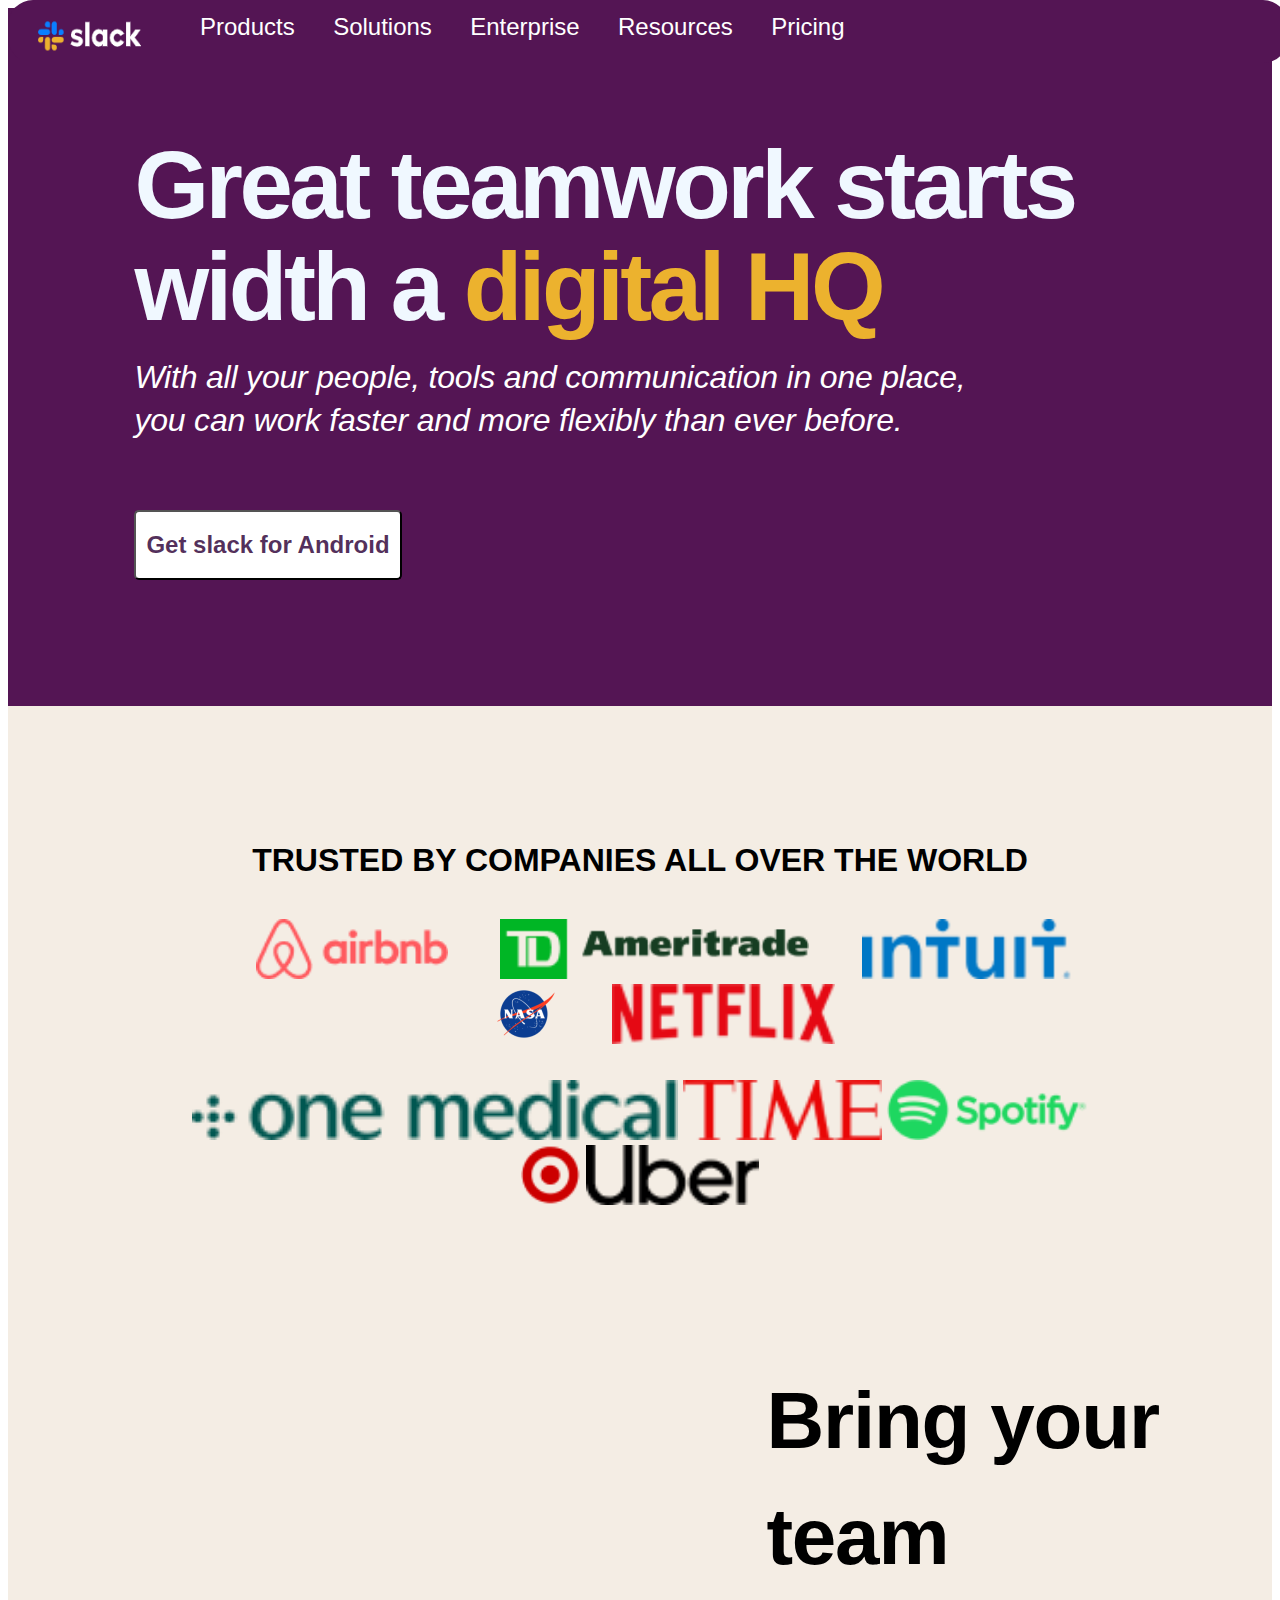
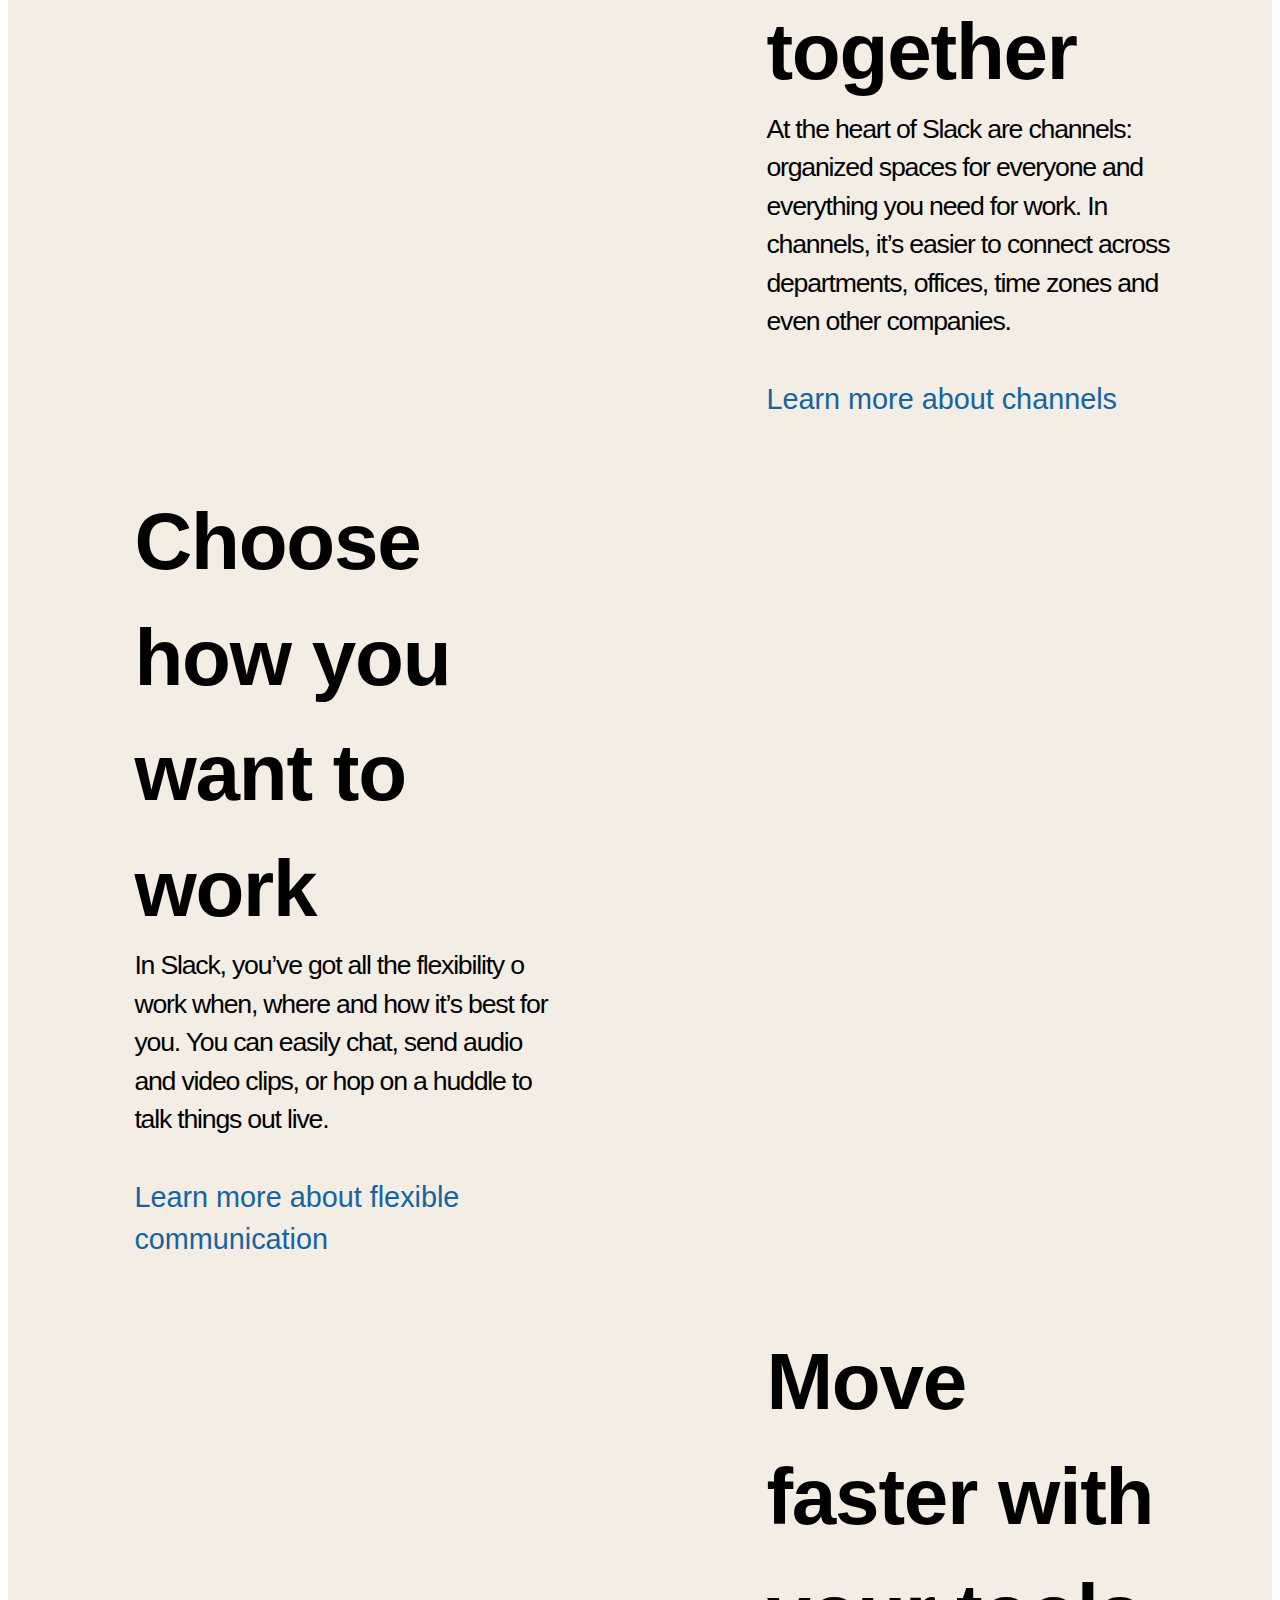
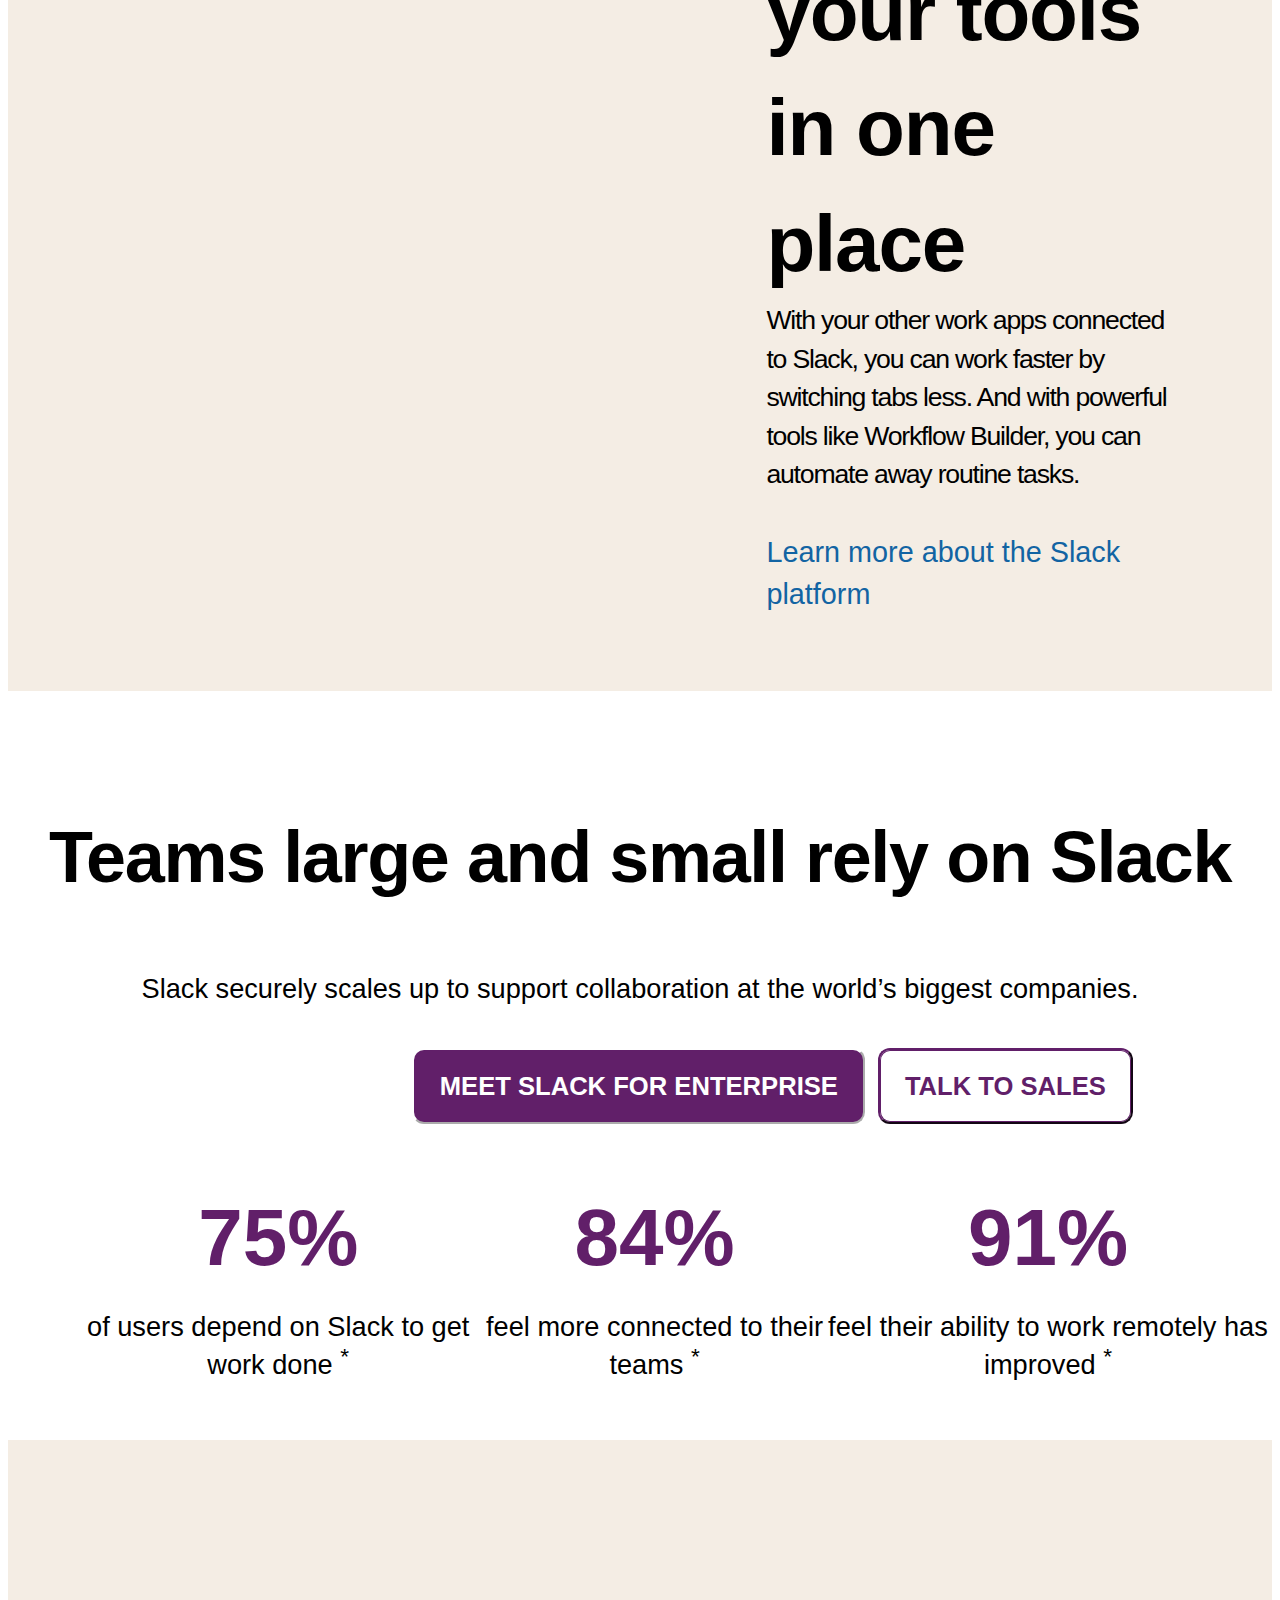
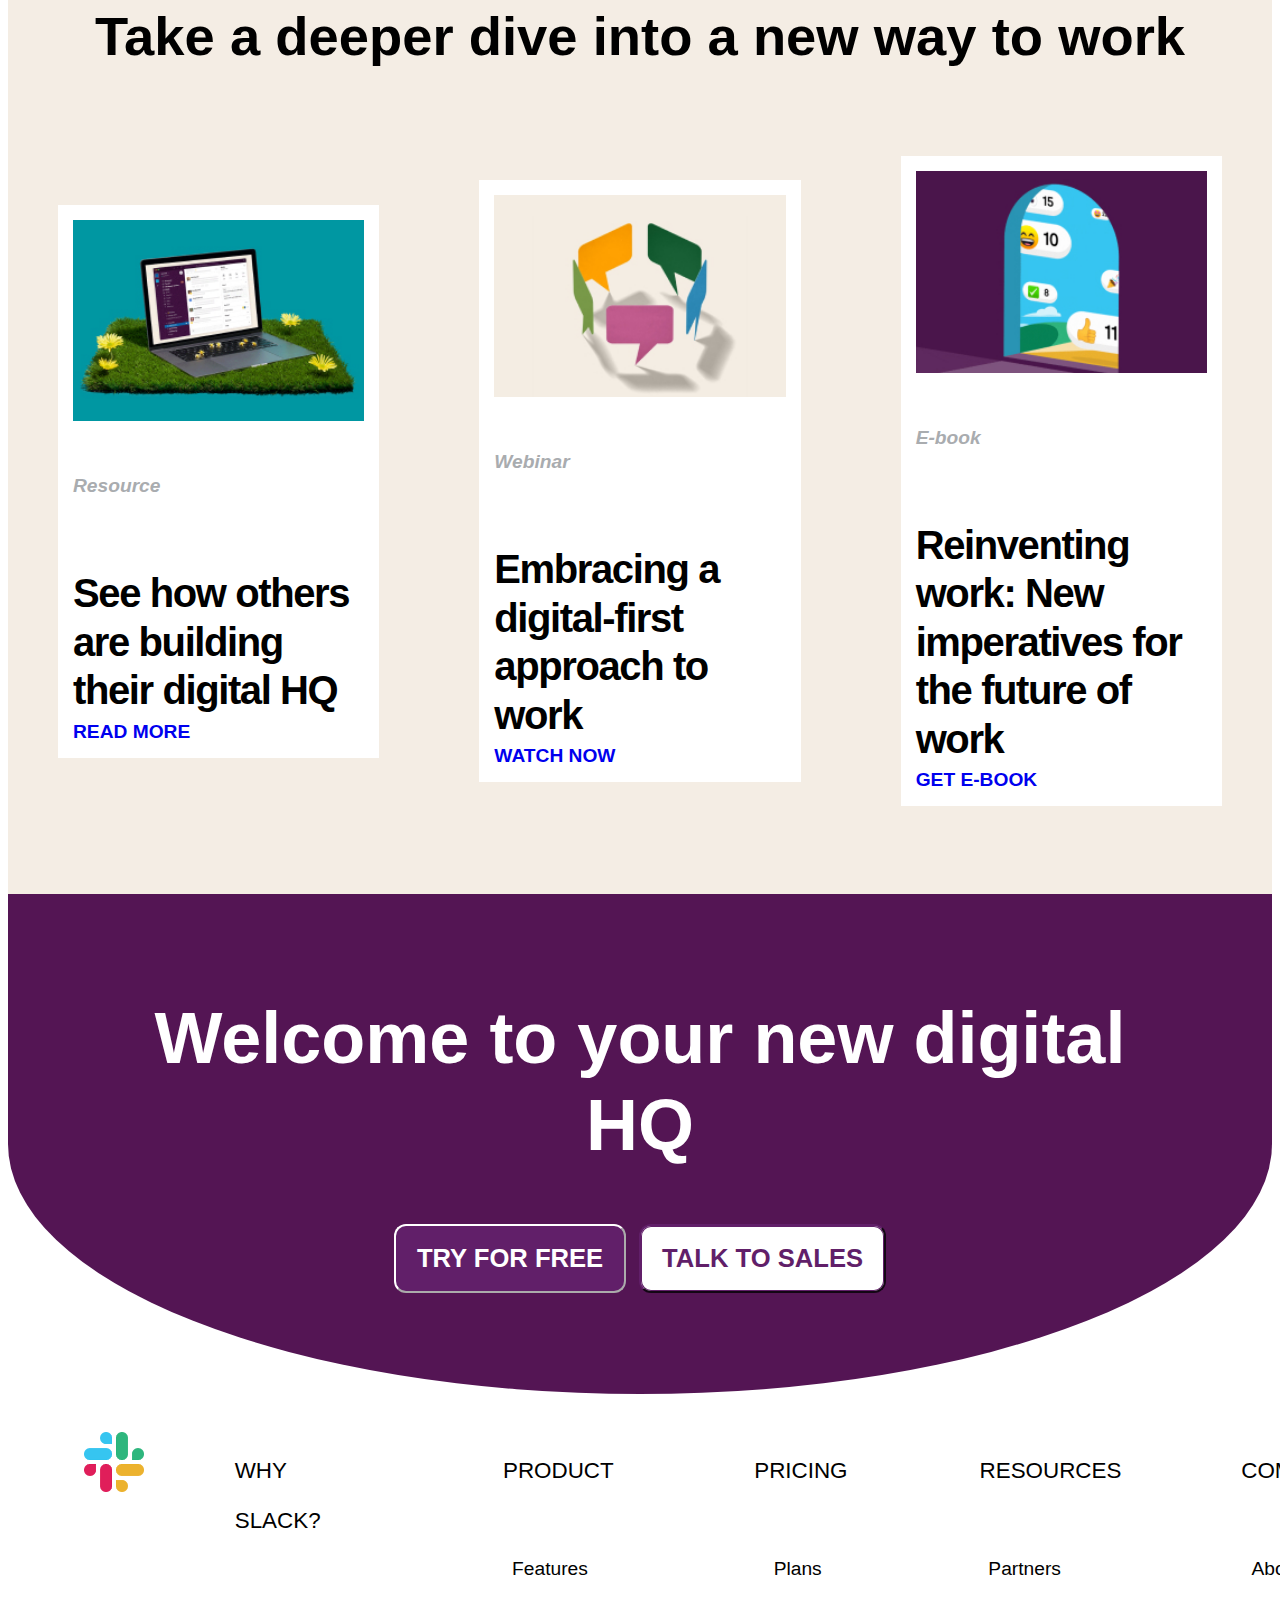
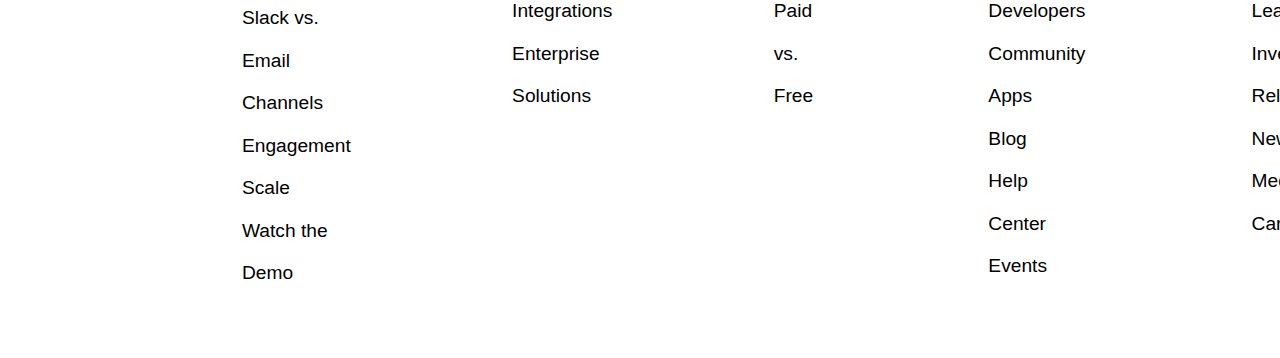
<file: HTML/index.html>
<!DOCTYPE html>
<html lang="en">
<head> 
    <link href="../Css/site.css" rel="stylesheet"/>
    <meta charset="UTF-8">
    <meta http-equiv="X-UA-Compatible" content="IE=edge">
    <meta name="viewport" content="width=device-width, initial-scale=1.0">
    <title>Document</title>
   
</head>
<body>
    <header>
        <div class="top-nav"> 
            <a href="./index.html" style="padding: 0%;">
                <img src="../Images/logo.png" class="siteLogo"/>
            </a>
            <a href="#">Products</a>
            <a href="#">Solutions</a>
            <a href="#">Enterprise</a>
            <a href="#">Resources</a>
            <a href="#">Pricing</a>

        </div>
    </header>

    <section class="card1">
    <div class="first">
        <h1>
            Great teamwork starts <br/>
            width a <span class="title">digital HQ</span> 
        </h1>
        <br/>
        <h5 class="pre1">
            With all your people, tools and communication in one place,<br/>
            you can work faster and more flexibly than ever before.
        </h5><br/><br/>
        <button class="titleButton">Get slack for Android</button>
    </div>
    </section>

    <section class="card2">

        <div id="allLogos">
            <div class="text">TRUSTED BY COMPANIES ALL OVER THE WORLD</div>
            <div class="logo">
                <img class="imgLogo" src="../Images/airbnb-logo.png" />
                <img class="imgLogo" src="../Images/ameritrade-logo.png" />
                <img class="imgLogo" src="../Images/intuit.png"/>
                <img class="imgLogo" src="../Images/logo-nasa.png" />
                <img class="imgLogo" src="../Images/logo-netflix.png" />
            </div>
            <div class="logo">           
                <img src="../Images/logo-onemedical.png" />
                <img src="../Images/time-logo.png" />
                <img src="../Images/spotify.png" />
                <img src="../Images/target-logo.png" />
                <img src="../Images/uber.png" />
            </div> 

        </div>


        <div class="rightParagraph">
            <span class="titleParagraph">Bring your team together</span><br/>
            At the heart of Slack are channels:
            organized spaces for everyone and everything 
            you need for work. In channels, it’s easier to 
            connect across departments, offices, time zones 
            and even other companies.
            <br/><br/>
            <a href="#" class="learnMore">
            Learn more about channels 
            </a>

        </div>


        <div class="leftParagraph">
            <span class="titleParagraph">Choose how you want to work</span><br/>
             In Slack, you’ve got all the flexibility 
             o work when, where and how it’s best for
             you. You can easily chat, send audio and 
             video clips, or hop on a huddle to talk 
             things out live.
            <br/><br/>
            <a href="#" class="learnMore">
            Learn more about flexible communication
            </a>

        </div>

        <div class="rightParagraph">
        <span class="titleParagraph">Move faster with your tools in one place</span><br/>
        With your other work apps connected 
        to Slack, you can work faster by switching tabs less. 
        And with powerful tools like Workflow Builder, 
        you can automate away routine tasks.
            <br/><br/>
            <a href="#" class="learnMore">
        Learn more about the Slack platform
            </a>

        </div>

    </section> 

    <section class="card3">
        <h3>Teams large and small rely on Slack</h3>
        <p style="text-align:center ;">Slack securely scales up to support collaboration at the world’s biggest companies.</p><br/>
        <button class="b1">MEET SLACK FOR ENTERPRISE</button>
        <button class="b2">TALK TO SALES</button>
        <br/><br/>


        <div class="div-container">
            <div class="div-start" style="margin-left:5%">
                    <span class="s-number">75%</span>
                    <p class="p-start">of users depend on Slack to get work done
                    <sup>*</sup>                
                </p>
            </div>

            <div class="div-start">
                <span class="s-number">84%</span>
                <p class="p-start">feel more connected to their teams
                <sup>*</sup>                
            </p>
            </div>

            <div class="div-start" style="margin-right;:5%">
                <span class="s-number">91%</span>
                <p>feel their ability to work remotely has improved
                <sup class="p-start">*</sup>                
            </p>
            </div>

        </div>
    
    </section>


    <section class="card4" >
        <div class="title4">
            <br>
            <br>
            <span>Take a deeper dive into a new way to work</span>
            <div class="line"></div>
        </div>
       <div class="row">
           <div class="col">
               <img style="height:100%" src="../Images/img-promo-02.jpeg">
               <br>
               <h5>Resource</h5>
               <p class="p-text">See how others are building their digital HQ</p>
               <a href="#" class="ctn">READ MORE</a>
           </div>
           <br>
           <div class="col">
            <img style="height:100%" src="../Images/img-promo-03.jpeg">
            <br>
            <h5>Webinar</h5>
            <p class="p-text">Embracing a digital-first approach to work</p>
            <a href="#" class="ctn">WATCH NOW</a>
        </div>
        <br>
        <div class="col">
            <img style="height:100%" src="../Images/img-promo-04 .jpeg">
            <br>
            <h5>E-book</h5>
            <p class="p-text">Reinventing work: New imperatives for the future of work</p>
            <a href="#" class="ctn">GET E-BOOK</a>
        </div>
       </div> 
    </section>

    <section class="card5">
        <span class="welcome">Welcome to your new digital HQ</span><br/><br/><br/><br/>
        <button class="b1" style="margin-left: 0%;">TRY FOR FREE</button>
        <button class="b2">TALK TO SALES</button>

    </section>
    
    <footer class="footer">
        <div class="container">
            <img  style="width:auto" src="../Images/stackLogo.png" class="siteLogo"/>
            <div class="footer-row">
                <div class="footer-col">
                    <h6>WHY SLACK?</h6>
                <ul>
                    <li><a class="footer-a" href="#">Slack vs. Email</a></li>
                    <li><a class="footer-a" href="#">Channels</a></li>
                    <li><a class="footer-a" href="#">Engagement</a></li>
                    <li><a class="footer-a" href="#">Scale</a></li>
                    <li><a class="footer-a" href="#">Watch the Demo</a></li>  
                </ul>
                </div> 
                <div class="footer-col">
                    <h6>PRODUCT</h6>
                    <ul>
                        <li><a class="footer-a" href="#">Features</a></li>
                        <li><a class="footer-a" href="#">Integrations</a></li>
                        <li><a class="footer-a" href="#">Enterprise</a></li>
                        <li><a class="footer-a" href="#">Solutions</a></li>
                    </ul>
                </div>
                <div class="footer-col">
                    <h6>PRICING</h6>
                     <ul>
                        <li><a class="footer-a" href="#">Plans</a></li>
                        <li><a class="footer-a" href="#">Paid vs. Free</a></li>
                    </ul>
                </div>
                <div class="footer-col">
                    <h6>RESOURCES</h6>
                    <ul>
                        <li><a class="footer-a" href="#">Partners</a></li>
                        <li><a class="footer-a" href="#">Developers</a></li>
                        <li><a class="footer-a" href="#">Community</a></li>
                        <li><a class="footer-a" href="#">Apps</a></li>
                        <li><a class="footer-a" href="#">Blog</a></li>
                        <li><a class="footer-a" href="#">Help Center</a></li>
                        <li><a class="footer-a" href="#">Events</a></li>
                    </ul class="footer-a">
                </div>
                <div class="footer-col">
                    <h6>COMPANY</h6>
                    <ul>
                        <li><a class="footer-a" href="#">About Us</a></li>
                        <li><a class="footer-a" href="#">Leadership</a></li>
                        <li><a class="footer-a" href="#">Investor Relations</a></li>
                        <li><a class="footer-a" href="#">News</a></li>
                        <li><a class="footer-a" href="#">Media Kit</a></li>
                        <li><a class="footer-a" href="#">Careers</a></li>                
                    </ul>
                </div> 
            </div> 
        </div>
        <br>
        <br>
        <div class="social-links">
            <a class="footer-a" href="#" class="fab fa-facebook-f"></a>
            <a class="footer-a" href="#" class="fab fa-twitter"></a>
            <a class="footer-a" href="#" class="fab fa-instagram"></a>
            <a class="footer-a" href="#" class="fab fa-linkedin-in"></a>
        </div>     
    </footer>
</body>
</html>
</file>
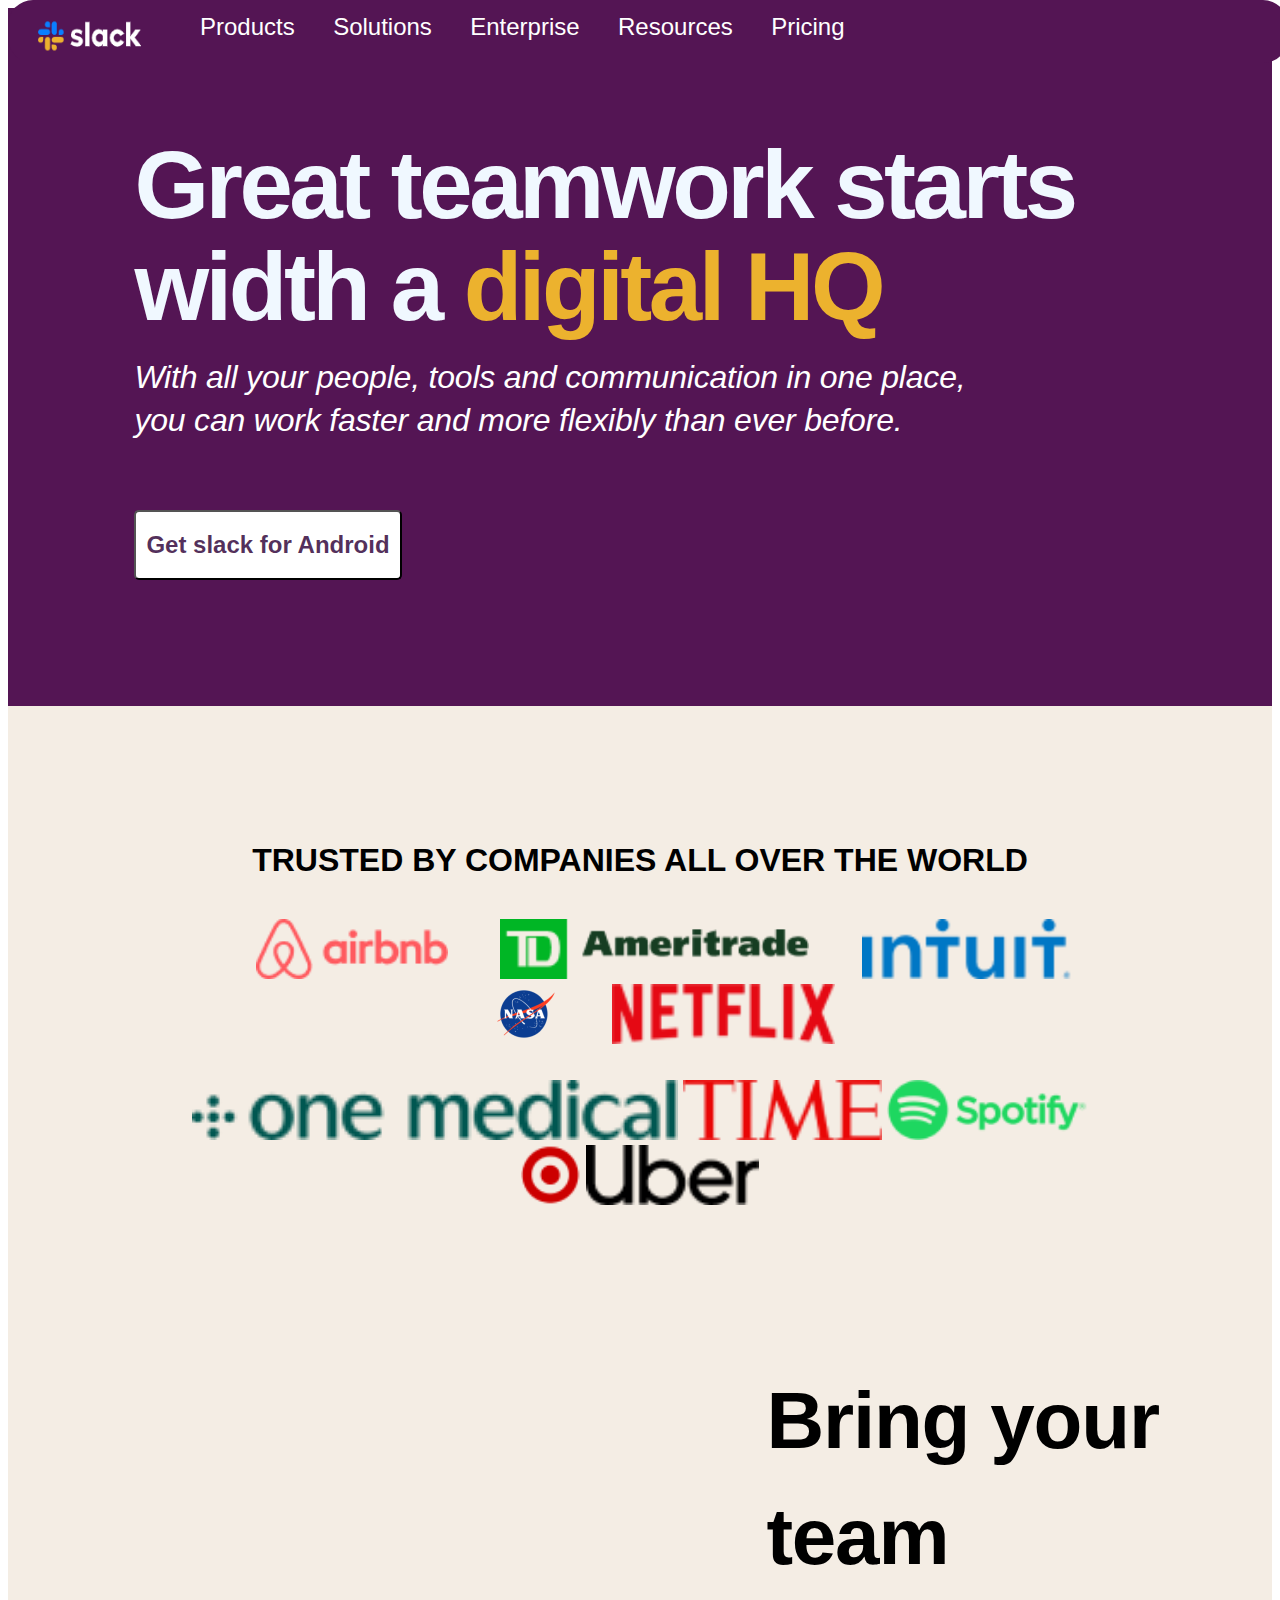
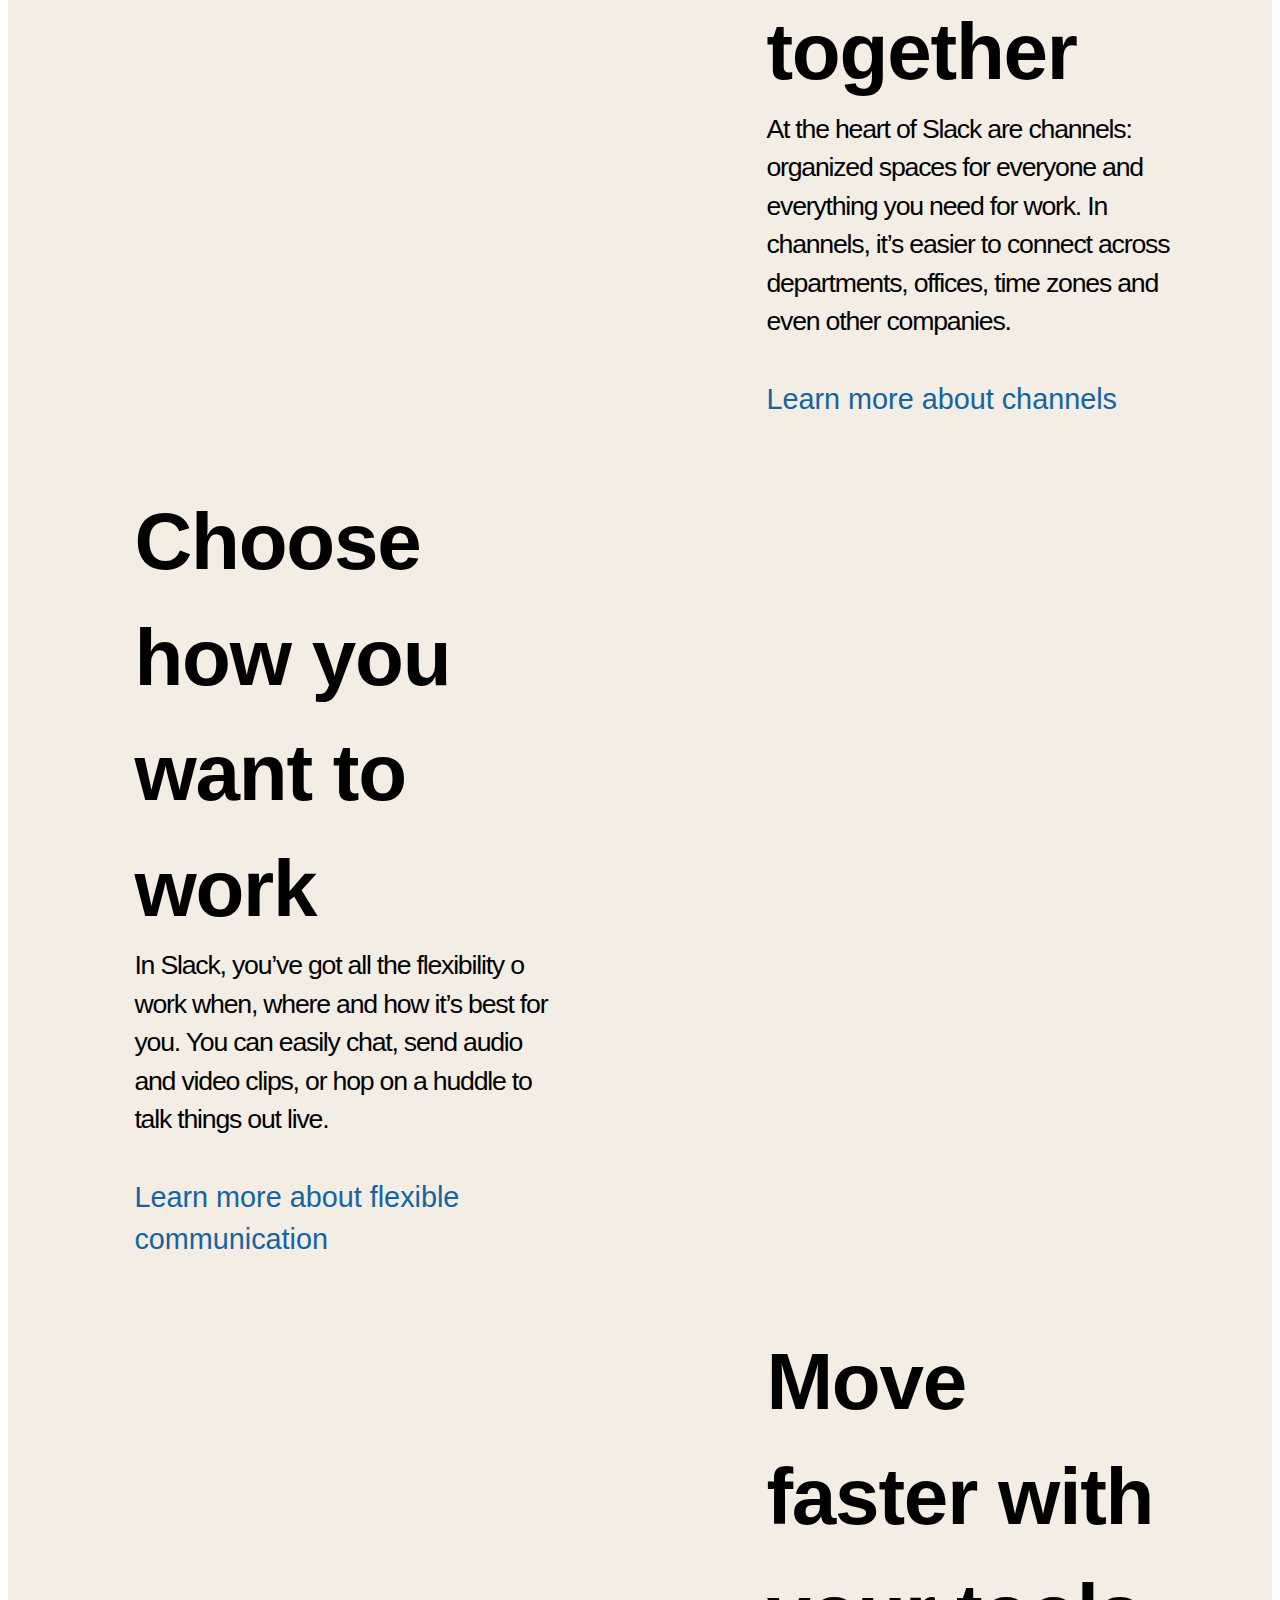
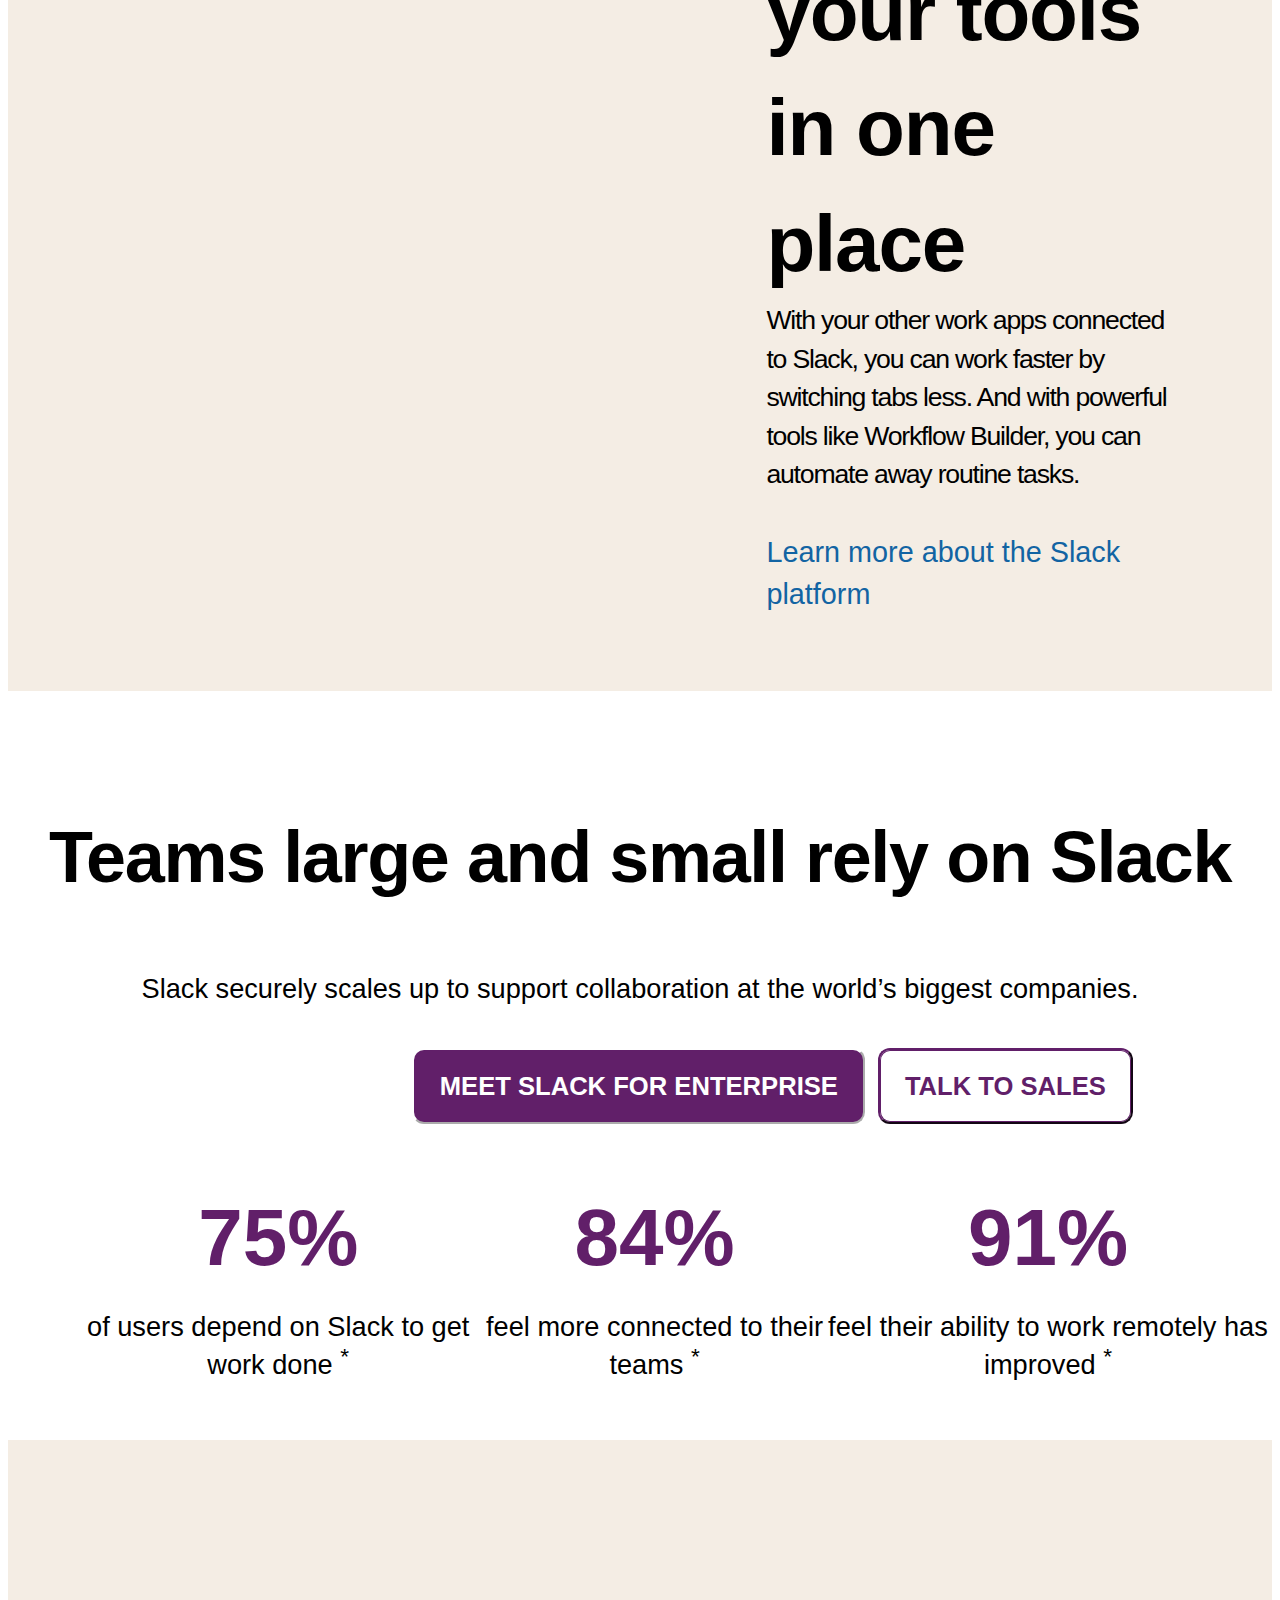
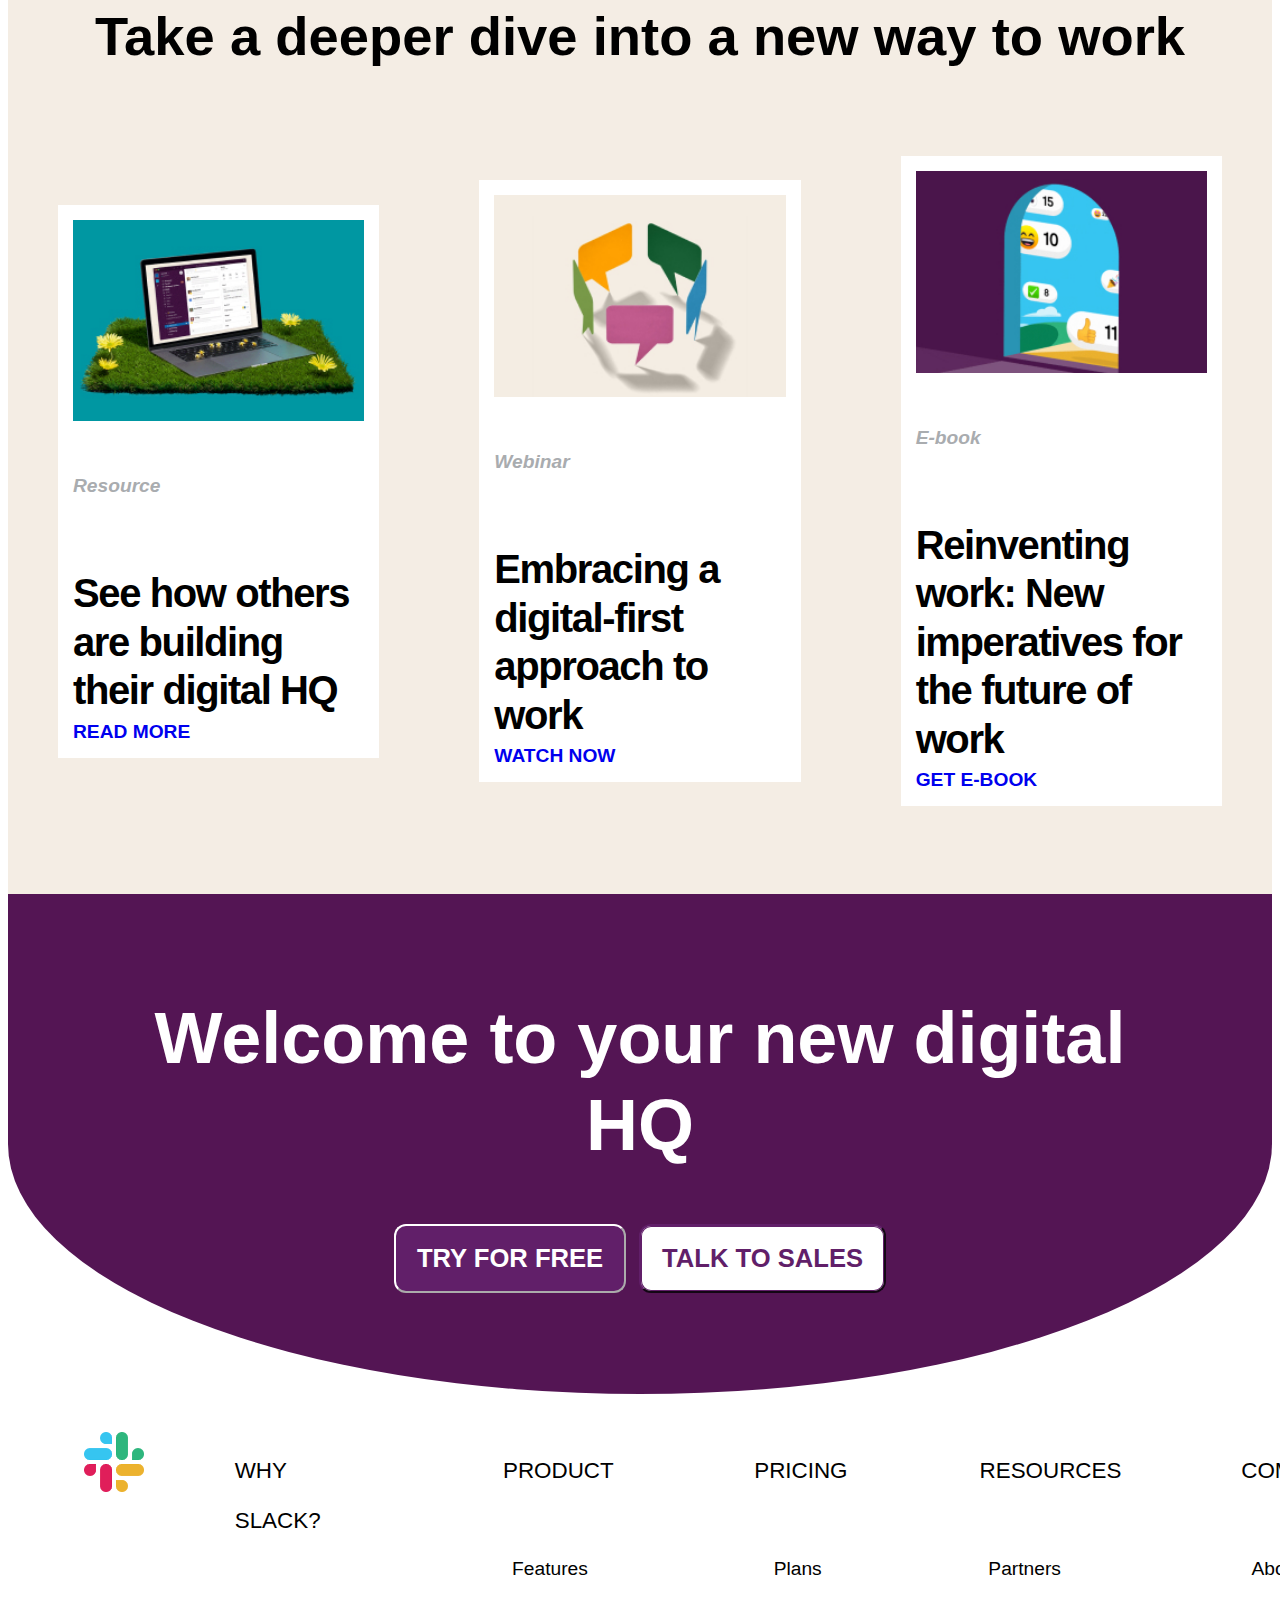
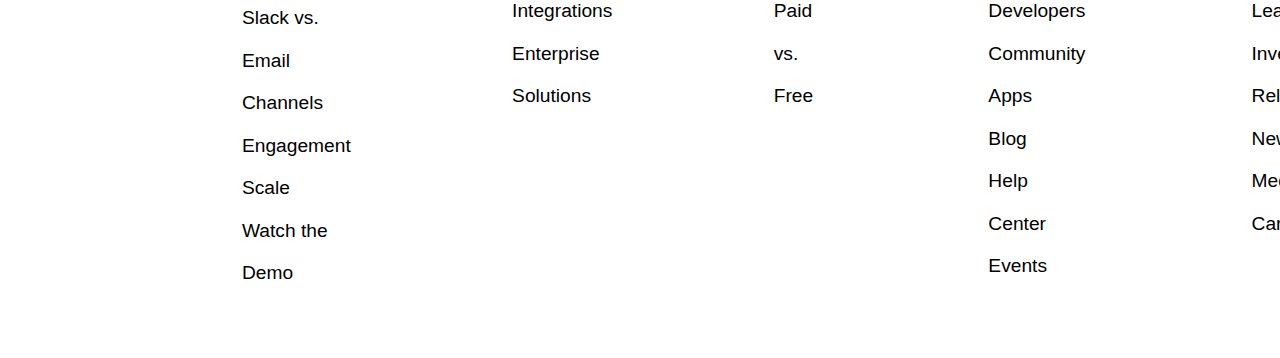
<file: HTML/site.html>
<!DOCTYPE html>
<html lang="en">
<head> 
    <link href="../Css/site.css" rel="stylesheet"/>
    <meta charset="UTF-8">
    <meta http-equiv="X-UA-Compatible" content="IE=edge">
    <meta name="viewport" content="width=device-width, initial-scale=1.0">
    <title>Document</title>
   
</head>
<body>
    <header>
        <div class="top-nav"> 
            <a href="./site.html" style="padding: 0%;">
                <img src="../Images/logo.png" class="siteLogo"/>
            </a>
            <a href="#">Products</a>
            <a href="#">Solutions</a>
            <a href="#">Enterprise</a>
            <a href="#">Resources</a>
            <a href="#">Pricing</a>

        </div>
    </header>

    <section class="card1">
    <div class="first">
        <h1>
            Great teamwork starts <br/>
            width a <span class="title">digital HQ</span> 
        </h1>
        <br/>
        <h5 class="pre1">
            With all your people, tools and communication in one place,<br/>
            you can work faster and more flexibly than ever before.
        </h5><br/><br/>
        <button class="titleButton">Get slack for Android</button>
    </div>
    </section>

    <section class="card2">

        <div id="allLogos">
            <div class="text">TRUSTED BY COMPANIES ALL OVER THE WORLD</div>
            <div class="logo">
                <img class="imgLogo" src="../Images/airbnb-logo.png" />
                <img class="imgLogo" src="../Images/ameritrade-logo.png" />
                <img class="imgLogo" src="../Images/intuit.png"/>
                <img class="imgLogo" src="../Images/logo-nasa.png" />
                <img class="imgLogo" src="../Images/logo-netflix.png" />
            </div>
            <div class="logo">           
                <img src="../Images/logo-onemedical.png" />
                <img src="../Images/time-logo.png" />
                <img src="../Images/spotify.png" />
                <img src="../Images/target-logo.png" />
                <img src="../Images/uber.png" />
            </div> 

        </div>


        <div class="rightParagraph">
            <span class="titleParagraph">Bring your team together</span><br/>
            At the heart of Slack are channels:
            organized spaces for everyone and everything 
            you need for work. In channels, it’s easier to 
            connect across departments, offices, time zones 
            and even other companies.
            <br/><br/>
            <a href="#" class="learnMore">
            Learn more about channels 
            </a>

        </div>


        <div class="leftParagraph">
            <span class="titleParagraph">Choose how you want to work</span><br/>
             In Slack, you’ve got all the flexibility 
             o work when, where and how it’s best for
             you. You can easily chat, send audio and 
             video clips, or hop on a huddle to talk 
             things out live.
            <br/><br/>
            <a href="#" class="learnMore">
            Learn more about flexible communication
            </a>

        </div>

        <div class="rightParagraph">
        <span class="titleParagraph">Move faster with your tools in one place</span><br/>
        With your other work apps connected 
        to Slack, you can work faster by switching tabs less. 
        And with powerful tools like Workflow Builder, 
        you can automate away routine tasks.
            <br/><br/>
            <a href="#" class="learnMore">
        Learn more about the Slack platform
            </a>

        </div>

    </section> 

    <section class="card3">
        <h3>Teams large and small rely on Slack</h3>
        <p style="text-align:center ;">Slack securely scales up to support collaboration at the world’s biggest companies.</p><br/>
        <button class="b1">MEET SLACK FOR ENTERPRISE</button>
        <button class="b2">TALK TO SALES</button>
        <br/><br/>


        <div class="div-container">
            <div class="div-start" style="margin-left:5%">
                    <span class="s-number">75%</span>
                    <p class="p-start">of users depend on Slack to get work done
                    <sup>*</sup>                
                </p>
            </div>

            <div class="div-start">
                <span class="s-number">84%</span>
                <p class="p-start">feel more connected to their teams
                <sup>*</sup>                
            </p>
            </div>

            <div class="div-start" style="margin-right;:5%">
                <span class="s-number">91%</span>
                <p>feel their ability to work remotely has improved
                <sup class="p-start">*</sup>                
            </p>
            </div>

        </div>
    
    </section>


    <section class="card4" >
        <div class="title4">
            <br>
            <br>
            <span>Take a deeper dive into a new way to work</span>
            <div class="line"></div>
        </div>
       <div class="row">
           <div class="col">
               <img style="height:100%" src="../Images/img-promo-02.jpeg">
               <br>
               <h5>Resource</h5>
               <p class="p-text">See how others are building their digital HQ</p>
               <a href="#" class="ctn">READ MORE</a>
           </div>
           <br>
           <div class="col">
            <img style="height:100%" src="../Images/img-promo-03.jpeg">
            <br>
            <h5>Webinar</h5>
            <p class="p-text">Embracing a digital-first approach to work</p>
            <a href="#" class="ctn">WATCH NOW</a>
        </div>
        <br>
        <div class="col">
            <img style="height:100%" src="../Images/img-promo-04 .jpeg">
            <br>
            <h5>E-book</h5>
            <p class="p-text">Reinventing work: New imperatives for the future of work</p>
            <a href="#" class="ctn">GET E-BOOK</a>
        </div>
       </div> 
    </section>

    <section class="card5">
        <span class="welcome">Welcome to your new digital HQ</span><br/><br/><br/><br/>
        <button class="b1" style="margin-left: 0%;">TRY FOR FREE</button>
        <button class="b2">TALK TO SALES</button>

    </section>
    
    <footer class="footer">
        <div class="container">
            <img  style="width:auto" src="../Images/stackLogo.png" class="siteLogo"/>
            <div class="footer-row">
                <div class="footer-col">
                    <h6>WHY SLACK?</h6>
                <ul>
                    <li><a class="footer-a" href="#">Slack vs. Email</a></li>
                    <li><a class="footer-a" href="#">Channels</a></li>
                    <li><a class="footer-a" href="#">Engagement</a></li>
                    <li><a class="footer-a" href="#">Scale</a></li>
                    <li><a class="footer-a" href="#">Watch the Demo</a></li>  
                </ul>
                </div> 
                <div class="footer-col">
                    <h6>PRODUCT</h6>
                    <ul>
                        <li><a class="footer-a" href="#">Features</a></li>
                        <li><a class="footer-a" href="#">Integrations</a></li>
                        <li><a class="footer-a" href="#">Enterprise</a></li>
                        <li><a class="footer-a" href="#">Solutions</a></li>
                    </ul>
                </div>
                <div class="footer-col">
                    <h6>PRICING</h6>
                     <ul>
                        <li><a class="footer-a" href="#">Plans</a></li>
                        <li><a class="footer-a" href="#">Paid vs. Free</a></li>
                    </ul>
                </div>
                <div class="footer-col">
                    <h6>RESOURCES</h6>
                    <ul>
                        <li><a class="footer-a" href="#">Partners</a></li>
                        <li><a class="footer-a" href="#">Developers</a></li>
                        <li><a class="footer-a" href="#">Community</a></li>
                        <li><a class="footer-a" href="#">Apps</a></li>
                        <li><a class="footer-a" href="#">Blog</a></li>
                        <li><a class="footer-a" href="#">Help Center</a></li>
                        <li><a class="footer-a" href="#">Events</a></li>
                    </ul class="footer-a">
                </div>
                <div class="footer-col">
                    <h6>COMPANY</h6>
                    <ul>
                        <li><a class="footer-a" href="#">About Us</a></li>
                        <li><a class="footer-a" href="#">Leadership</a></li>
                        <li><a class="footer-a" href="#">Investor Relations</a></li>
                        <li><a class="footer-a" href="#">News</a></li>
                        <li><a class="footer-a" href="#">Media Kit</a></li>
                        <li><a class="footer-a" href="#">Careers</a></li>                
                    </ul>
                </div> 
            </div> 
        </div>
        <br>
        <br>
        <div class="social-links">
            <a class="footer-a" href="#" class="fab fa-facebook-f"></a>
            <a class="footer-a" href="#" class="fab fa-twitter"></a>
            <a class="footer-a" href="#" class="fab fa-instagram"></a>
            <a class="footer-a" href="#" class="fab fa-linkedin-in"></a>
        </div>     
    </footer>
</body>
</html>
</file>
<file: Css/site.css>
body{
    font-family: Slack-Circular-Pro,"Helvetica Neue",Helvetica,"Segoe UI",Tahoma,Arial,sans-serif;
    max-width: 100%;
    overflow-x: hidden;
    display: flex;
    flex-direction: column;
    min-height: 100vh;
}

div{
    display: block;
}

.title{
    color: #ecb22e;
}

.card1{
    background-color:#541554;
    padding-top: 10%;
    padding-bottom: 10%;
    color:aliceblue;
    width: 100%;

}
.first{
    margin-left: 10%;
}

h1{
    font-family: Slack-Larsseit,"Helvetica Neue",Helvetica,"Segoe UI",Tahoma,Arial,sans-serif;
    font-weight: 700;
    line-height: 1.0625;
    letter-spacing: -3.5px;
    font-size: 6rem;
    margin:0px 0px 0px
}

.pre1{
    font-family:Slack-Circular-Pro,"Helvetica Neue",Helvetica,"Segoe UI",Tahoma,Arial,sans-serif;
    display: block;
    color: #fff;
    margin-right: auto;
    margin-bottom: 2rem;
    font-weight: 350;
    line-height: 1.333;
    letter-spacing: -.2px;
    margin-top: 0;
    font-size: 2rem;

}

.titleButton{
    background-color: #fff;
    color:rgba(60, 19, 69, 0.884);
    box-shadow: inset 0 0 0 1px #fff;
    font-size: 1.5rem;
    font-weight: 900;
    height: 70px;
    padding: 10px;
    border: 2px solid #fff(255, 255, 255);
    border-radius: 5px;
}


.siteLogo{
    width: 90%;
    padding-top: 3%;
}
.top-nav {
    background-color:#541554;
    text-align: center;
    position: fixed;
    top:0px;
    width:100%;
    color:aliceblue;
    height:7%;
    /* display: flex;  */
    justify-content: space-between;    
    border-radius: 25px;

}
    

.top-nav a{
    float:left;
    display:block;
    color:#fff;
    margin:auto;
    text-align:center;
    padding-top: 1%;
    padding-left: 3%;
    font-family: Slack-Larsseit,"Helvetica Neue",Helvetica,"Segoe UI",Tahoma,Arial,sans-serif;
    font-weight: 400;
    font-size: x-large;
}

.top-nav a:hover{
    color:gainsboro;
    text-decoration: underline;

}

#allLogos{
    width: 80%;
    margin: auto;
    text-align: center;
    padding-top: 60px;
    padding-bottom: 60px;
}
.logo{
    margin:  3%;

}

img{
    height: 60px;

}

.imgLogo{
    margin-left: 5%;
}

.card2{
    background-color:#f4ede4;
    padding-top: 6%;
    padding-bottom: 6%;
    font-family:Slack-Circular-Pro,"Helvetica Neue",Helvetica,"Segoe UI",Tahoma,Arial,sans-serif;
    font-size:larger;
    font-weight: 600;
    height: inherit;
    color:rgb(0, 0, 0);
    width: 100%;
    /* max-width: 100%; */

}
.text{
    font-size: 2rem;
    margin-bottom: 4%;
}

.titleParagraph{
    font-size: 5rem;
    font-weight: 700;
    line-height: 1.4444;
}

.rightParagraph{
    box-sizing: inherit;
    margin-top: 5%;
    line-height: 1.4444;
    letter-spacing:-1.2px;
    font-size: 1.666rem;
    font-weight: 500;
    width: 33%;
    margin-left:60%;

}

.learnMore{
    font-family: Slack-Circular-Pro,"Helvetica Neue",Helvetica,"Segoe UI",Tahoma,Arial,sans-serif;
    font-weight: 400;
    line-height: 1.4444;
    letter-spacing: normal;
    font-size: 1.8rem;
    display: inline-block;
    color:#1264a3;
}

.learnMore:hover{
    margin-bottom: 0;
    border-bottom: 1px solid #1264a3;
    position: relative;
}

.leftParagraph{
    box-sizing: inherit;
    margin-top: 5%;
    line-height: 1.4444;;
    letter-spacing:-1.2px;
    font-size: 1.666rem;
    font-weight: 500;
    width: 33%;
    margin-left:10%;

}

h3{
    text-align: center;
    font-size:4.5rem;
    line-height: 1.212;
    letter-spacing:-1.4px;
    padding-top: 4%;
}

p{
    font-size: 1.7rem;
    font-family: Slack-Circular-Pro,"Helvetica Neue",Helvetica,"Segoe UI",Tahoma,Arial,sans-serif;
    font-weight: 500;
    letter-spacing: normal;
    margin-bottom: 2%;

}
.b1{
    margin-left: 32%;
    padding: 1.7% 2%;
    background-color: #611f69;
    color: #fff;
    fill: #fff;
    display: inline-block;
    white-space: nowrap;
    flex-basis: auto;
    font-family: Slack-Circular-Pro,"Helvetica Neue",Helvetica,"Segoe UI",Tahoma,Arial,sans-serif;
    font-weight: 700;
    font-size: 1.6rem;
    border-radius: 12px;
    border-color: #fff;
    margin-bottom: 0%;


}
.b2{

    padding: 1.7% 2%;
    background-color: #fff;
    color: #611f69;
    fill: #611f69;
    box-shadow: inset 0 0 0 1px #611f69;
    margin-top: inherit;
    margin-left: 0.5rem;
    cursor: pointer;
    text-align: center;
    font-family: Slack-Circular-Pro,"Helvetica Neue",Helvetica,"Segoe UI",Tahoma,Arial,sans-serif;
    font-weight: 700;
    font-size: 1.6rem;
    border-color:#611f69;;
    border-radius: 12px;

}

.div-container{
    text-align: center;
    font-family: Slack-Larsseit,"Helvetica Neue",Helvetica,"Segoe UI",Tahoma,Arial,sans-serif;
    background-color: #fff;
    flex-direction: row;
    display:flex;
    justify-content: space-around;
    padding-top: 1.5rem;
    width: 100%;
    margin-top: 2%;
    margin-bottom: 4%;
}

.s-number{
    color:#611f69;
    font-size: 5rem;
    font-weight: 700;
    font-family: Slack-Larsseit,"Helvetica Neue",Helvetica,"Segoe UI",Tahoma,Arial,sans-serif;
}

.card4{
    background-color:#f4ede4;
    padding-bottom: 3%;
    font-family:Slack-Circular-Pro,"Helvetica Neue",Helvetica,"Segoe UI",Tahoma,Arial,sans-serif;
    font-size:larger;
    font-weight: 600;
    height: inherit;
    color:rgb(0, 0, 0);
    width: 100%;
    display: flex;
    flex-wrap:wrap;
    justify-content: center;
    align-items: center;
    flex-direction: column;
}

.title4{
    color: rgb(0, 0, 0);
    font-size: 3.4rem;
    font-weight: 700;
    line-height: 1.4444; 
    text-align: center; 
}

.row{
    display: flex;
    align-items: center;
    justify-content: space-between;
    margin-top: 30px;
}
.col{
    width: 80%;
    display: flex;
    flex-direction: column;
    margin: 50px;
    background-color: #fff;
    border: 15px solid #fff;
}

h5{
    font-style: italic;
    color:#a9acaf;
    font-size: 100%;
}
.p-text{
    font-size: 2.5rem;
    line-height: 1.212;
    letter-spacing:-1.4px;
    font-weight: 700;
    font-family: Slack-Circular-Pro,"Helvetica Neue",Helvetica,"Segoe UI",Tahoma,Arial,sans-serif;

}

.card5{
    background-color:#541554;
    border-bottom-left-radius:50% ;
    border-bottom-right-radius: 50%;
    text-align: center;
    padding: 8%;

}

.welcome {
    text-align: center;
    color: #fff;
    font-size: 4.5rem;
    line-height: 1.212;
    font-weight: 700;
    font-family: Slack-Circular-Pro,"Helvetica Neue",Helvetica,"Segoe UI",Tahoma,Arial,sans-serif;
}
.footer{
    width: 100%;
    background-color:#ffffff;
}

.footer-col{
    margin-left: 12%;
    text-align:start;
    font-size: 1.2rem;
    line-height: 2.212;
    font-weight: 400

}

.footer-row{
    display: flex;
    width: 80%;
    margin-left: -5%;
}

h6{
    color:rgb(0, 0, 0);
    font-family: Slack-Circular-Pro,"Helvetica Neue",Helvetica,"Segoe UI",Tahoma,Arial,sans-serif;
    font-size: 1.4rem;
    font-weight: 400;
    margin-left: 22%;
}

li{
    list-style: none;
}

a{
    text-decoration: none;

}

.siteLogo{
    margin-left:6%;
}

.container{
    display: flex;
}
.footer-a{
    border-bottom: none;
    color:rgb(0, 0, 0);

}
.footer-a:hover{
text-decoration: underline;

}

@media(max-width:700px){
}
</file>
